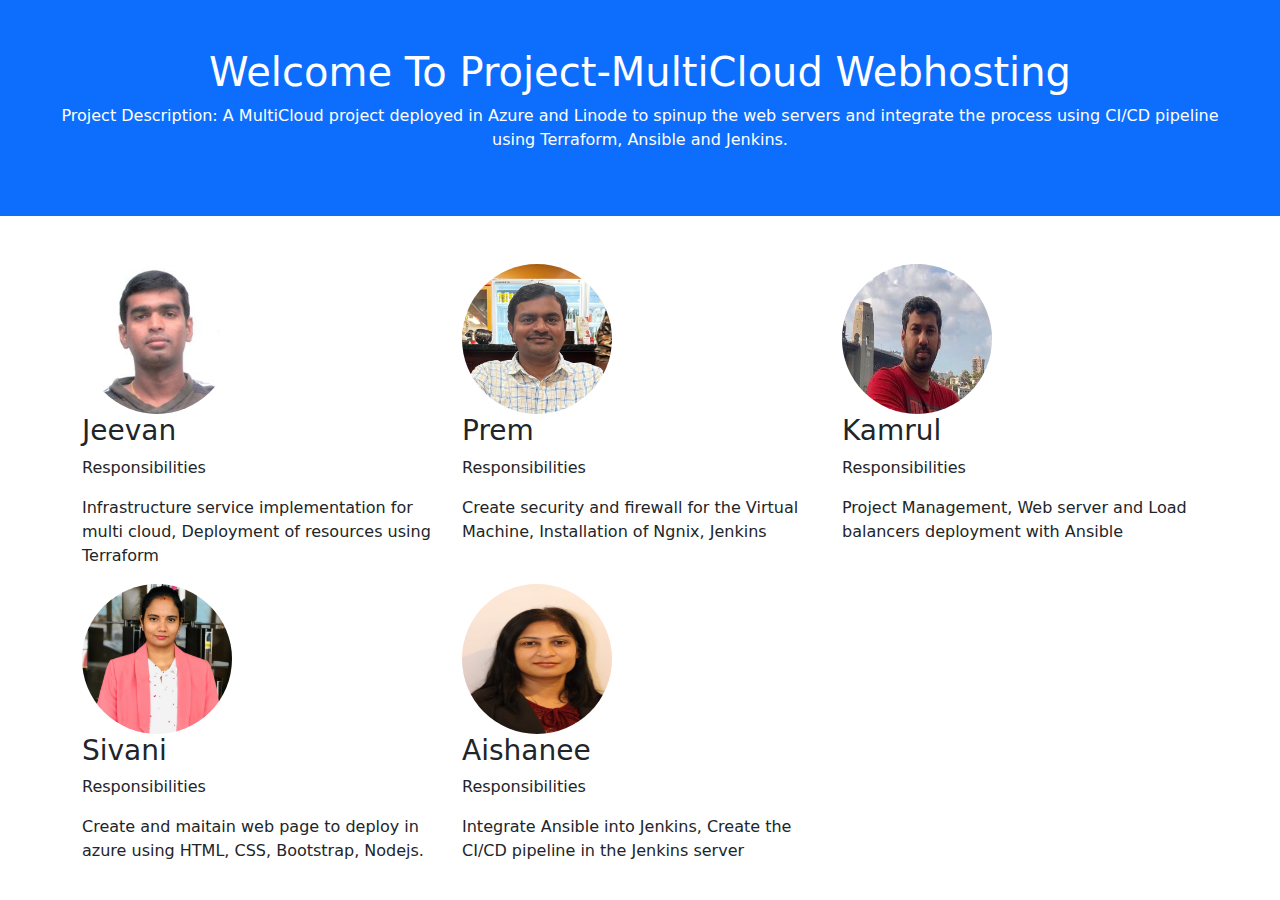
<file: index.html>
<!DOCTYPE html>
<html lang="en">
<head>
  <title>MultiCloud Webhosting</title>
  <meta charset="utf-8">
  <meta name="viewport" content="width=device-width, initial-scale=1">
  <link href="https://cdn.jsdelivr.net/npm/bootstrap@5.1.3/dist/css/bootstrap.min.css" rel="stylesheet">
  <script src="https://cdn.jsdelivr.net/npm/bootstrap@5.1.3/dist/js/bootstrap.bundle.min.js"></script>
</head>
<body>

<div class="container-fluid p-5 bg-primary text-white text-center">
  <h1>Welcome To Project-MultiCloud Webhosting</h1>
  <p>Project Description: A MultiCloud project deployed in Azure and Linode to spinup the web servers and integrate the process using CI/CD  pipeline using Terraform, Ansible and Jenkins. </p> 
</div>
  
<div class="container mt-5">
  <div class="row">
    <div class="col-sm-4">
        <img src="jeevan.jpeg" class="rounded-circle" alt="Cinque Terre" width="150" height="150"> 
      <h3>Jeevan</h3>
      <p>Responsibilities</p>
      <p>Infrastructure service implementation for multi cloud, Deployment of resources using Terraform</p>
    </div>
    <div class="col-sm-4">
        <img src="prem.jpeg" class="rounded-circle" alt="Cinque Terre" width="150" height="150"> 
      <h3>Prem</h3>
      <p>Responsibilities</p>
      <p>Create security and firewall for the Virtual Machine, Installation of Ngnix, Jenkins </p>
    </div>
    <div class="col-sm-4">
        <img src="kamrul.jpeg" class="rounded-circle" alt="Cinque Terre" width="150" height="150"> 
      <h3>Kamrul</h3>        
      <p>Responsibilities</p>
      <p>Project Management, Web server and Load balancers deployment with Ansible</p>
    </div>
    <div class="col-sm-4">
        <img src="sivani.jpeg" class="rounded-circle" alt="Cinque Terre" width="150" height="150"> 
        <h3>Sivani</h3>
        <p>Responsibilities</p>
        <p>Create and maitain web page to deploy in azure using HTML, CSS, Bootstrap, Nodejs.</p>
      </div>
      <div class="col-sm-4">
        <img src="aishanee.jpeg" class="rounded-circle" alt="Cinque Terre" width="150" height="150"> 
        <h3>Aishanee</h3>
        <p>Responsibilities</p>
        <p>Integrate Ansible into Jenkins, Create the CI/CD pipeline in the Jenkins server</p>
      </div>
  </div>
</div>

</body>
</html>
</file>
